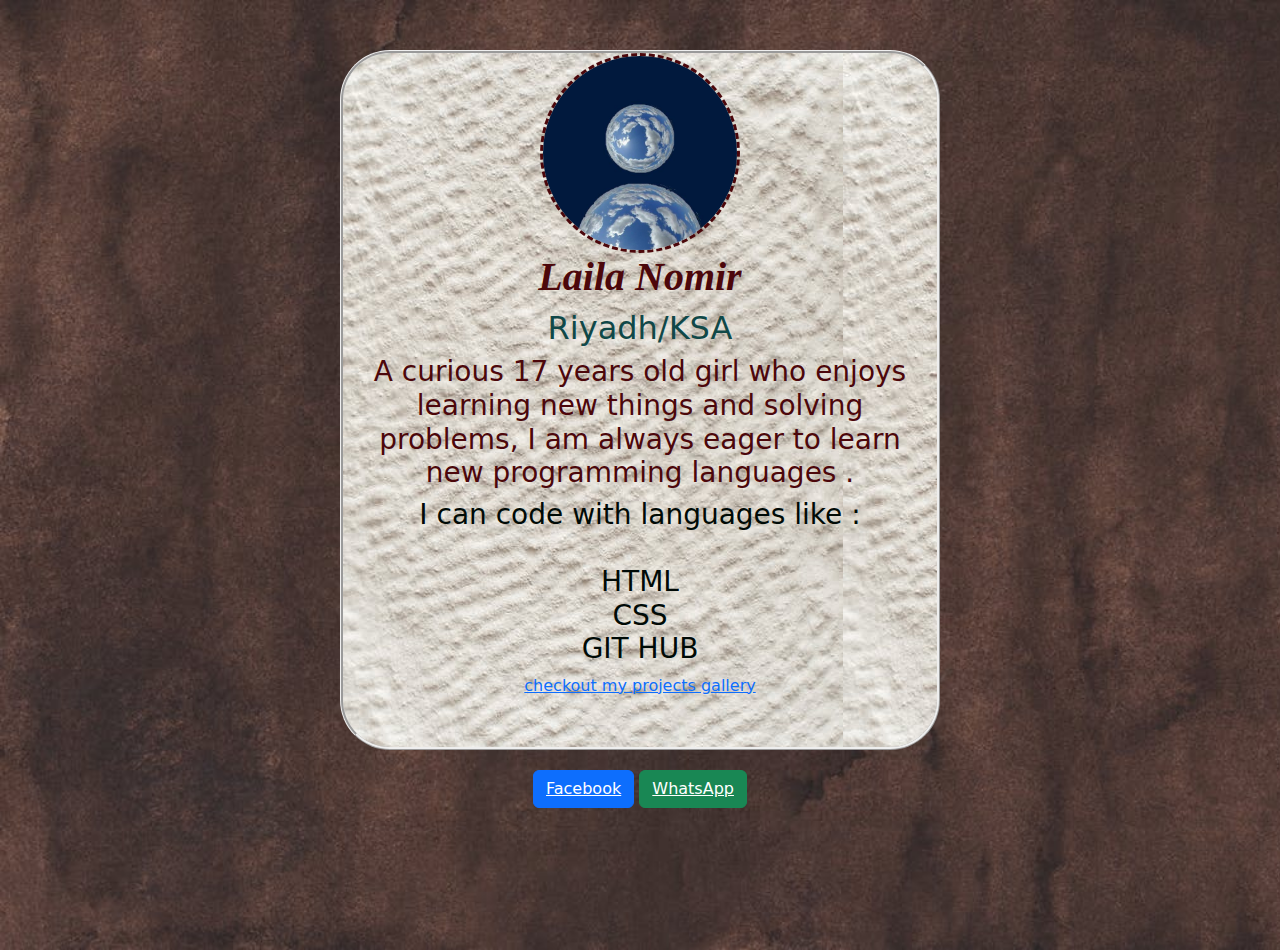
<file: index.html>
<!DOCTYPE html>
<html lang="en">
<head>
    <meta charset="UTF-8">
    <meta name="viewport" content="width=device-width, initial-scale=1.0">
    <title>training</title>
    
    <link rel="stylesheet" href="https://unpkg.com/bootstrap@5.3.0/dist/css/bootstrap.min.css">
    <script src="https://unpkg.com/bootstrap@5.3.0/dist/js/bootstrap.bundle.min.js"></script>
    <link rel="stylesheet" href="style.css">
</head>
<body>
    <div id="divOne">
<img id="picOne" src="images/world.jpg" alt="pp">
<br>

<h1 id="lA">Laila Nomir</h1>
<h2 id="locA">Riyadh/KSA</h2>
<h3 id="pR">A curious 17 years old girl who enjoys learning new things and solving problems, I am always eager to learn new programming languages .</h3>
<h3 id="cO">I can code with languages like 
:
<br>
<br>


HTML
<br>
CSS
<br>

GIT HUB
</h3>
<a href="gallary.html">checkout my projects gallery</a>
<br>
<br>
<br>
<br>
<button type="button" class="btn btn-primary"><a id="fA" href="https://www.facebook.com/laila.mahmoud.18294053/" target="_blank">Facebook</a> </button>
<button type="button" class="btn btn-success"><a id="Wa" href="https://wa.me/+966 58 197 8660" target="_blank">WhatsApp</a></button>

</div>

</body>
</html>
</file>
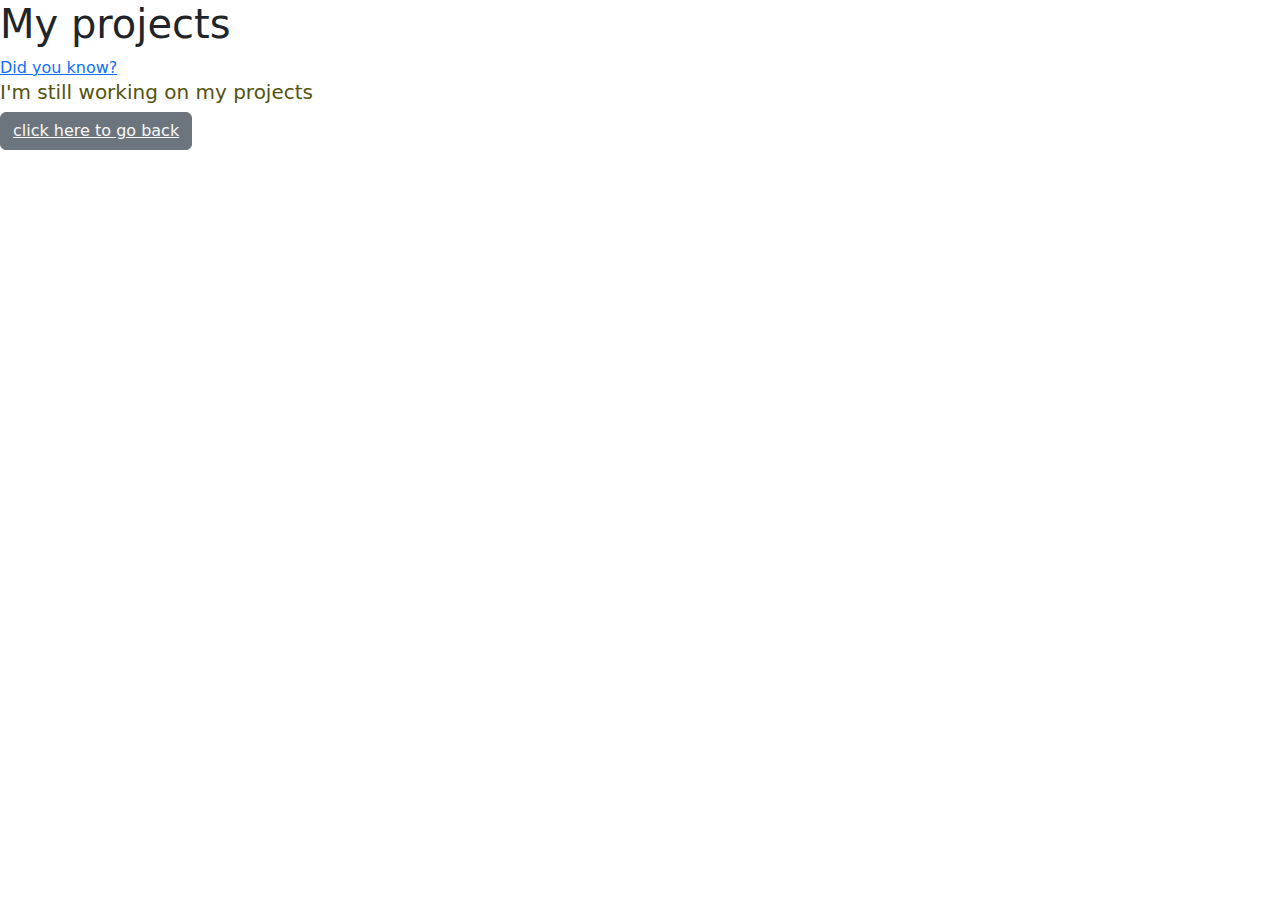
<file: gallary.html>
<!DOCTYPE html>
<html lang="en">
<head>
    <meta charset="UTF-8">
    <meta name="viewport" content="width=device-width, initial-scale=1.0">
    <title>My projects</title>
    <link rel="stylesheet" href="https://unpkg.com/bootstrap@5.3.0/dist/css/bootstrap.min.css">
    <script src="https://unpkg.com/bootstrap@5.3.0/dist/js/bootstrap.bundle.min.js"></script>
    <link rel="stylesheet" href="style2.css">
</head>
<body>
    <h1>My projects</h1>
    <a href="projects/Did you know/iindexd.html">Did you know?</a>
    <h5 id="prO">I'm still working on my projects</h5>
    <button type="button" class="btn btn-secondary"><a id="cL" href="iindexd.html">click here to go back</a></button>
</body>
</html>
</file>
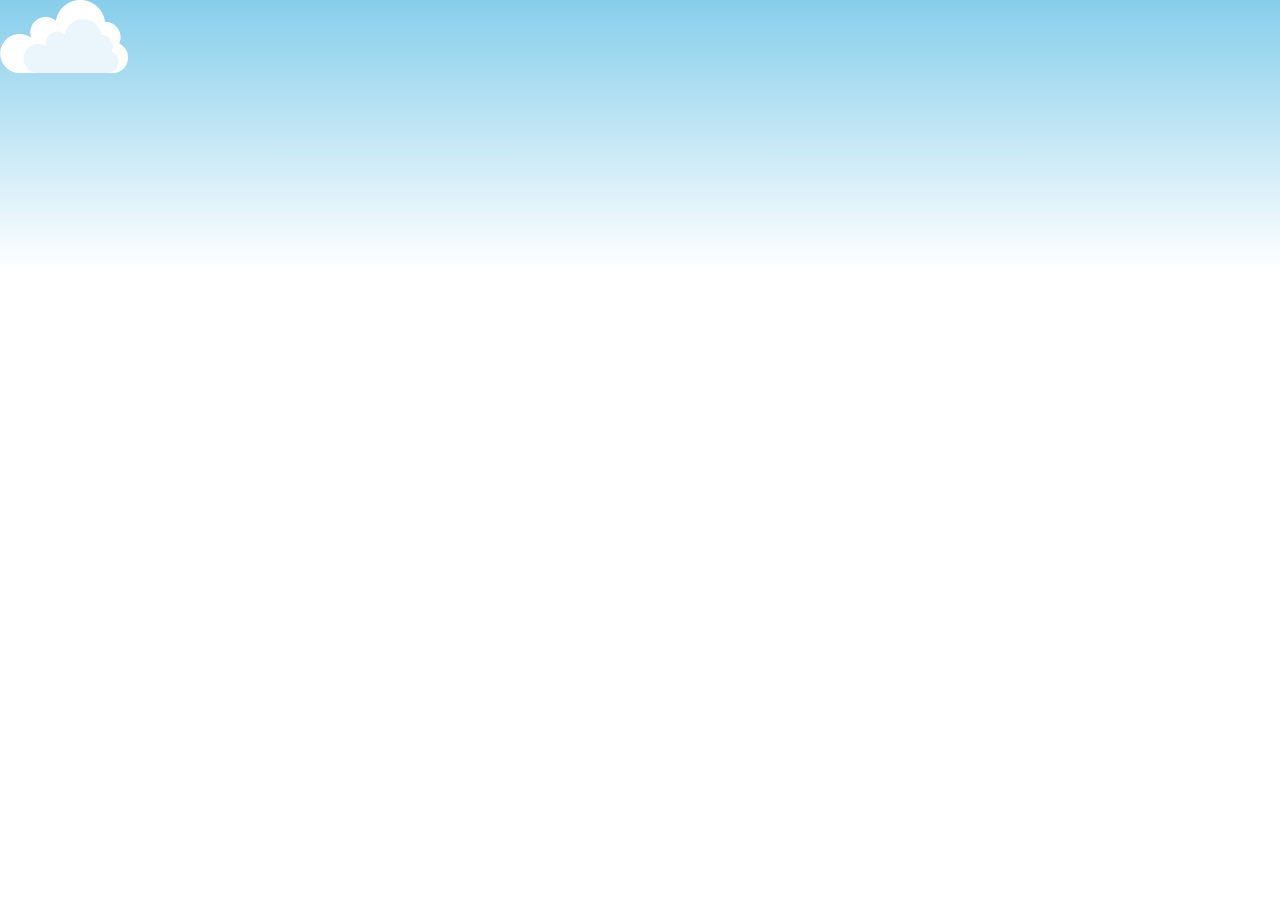
<file: index0.html>
<!DOCTYPE html>
<html lang="en">
<head>
    <meta charset="UTF-8">
    <meta name="viewport" content="width=device-width, initial-scale=1.0">
    <title>Document</title>
    <link rel="stylesheet" href="style0.css">
</head>
<body>
    <div id="divOne">
<img src="images/cloud.png" alt="">
    </div>
</body>
</html>
</file>
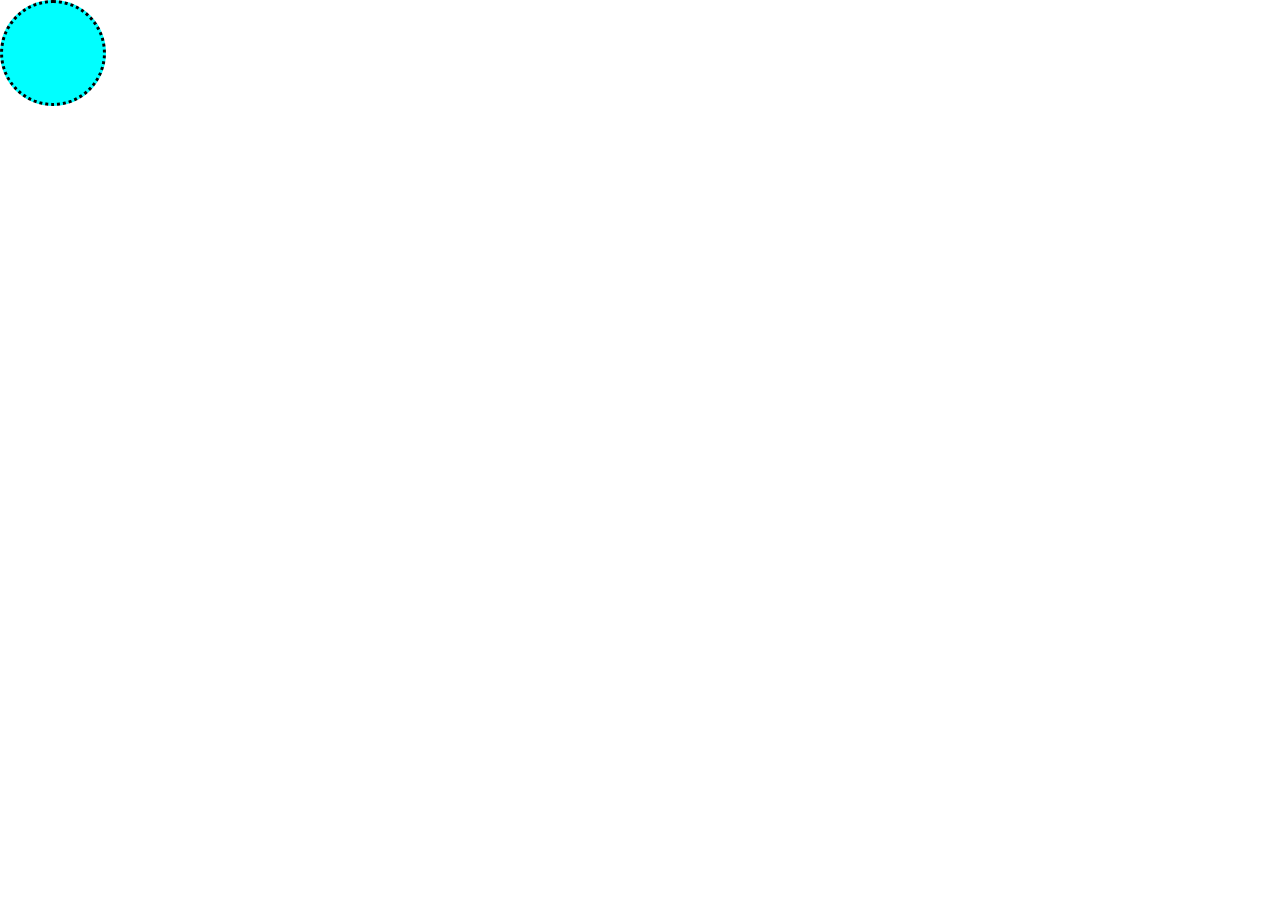
<file: indext.html>
<!DOCTYPE html>
<html lang="en">
<head>
    <meta charset="UTF-8">
    <meta name="viewport" content="width=device-width, initial-scale=1.0">
    <title>Document</title>
    <link rel="stylesheet" href="beo.css">
    
</head>
<body>
 <div id="rayDiv">
    
 </div>   
</body>
</html>
</file>
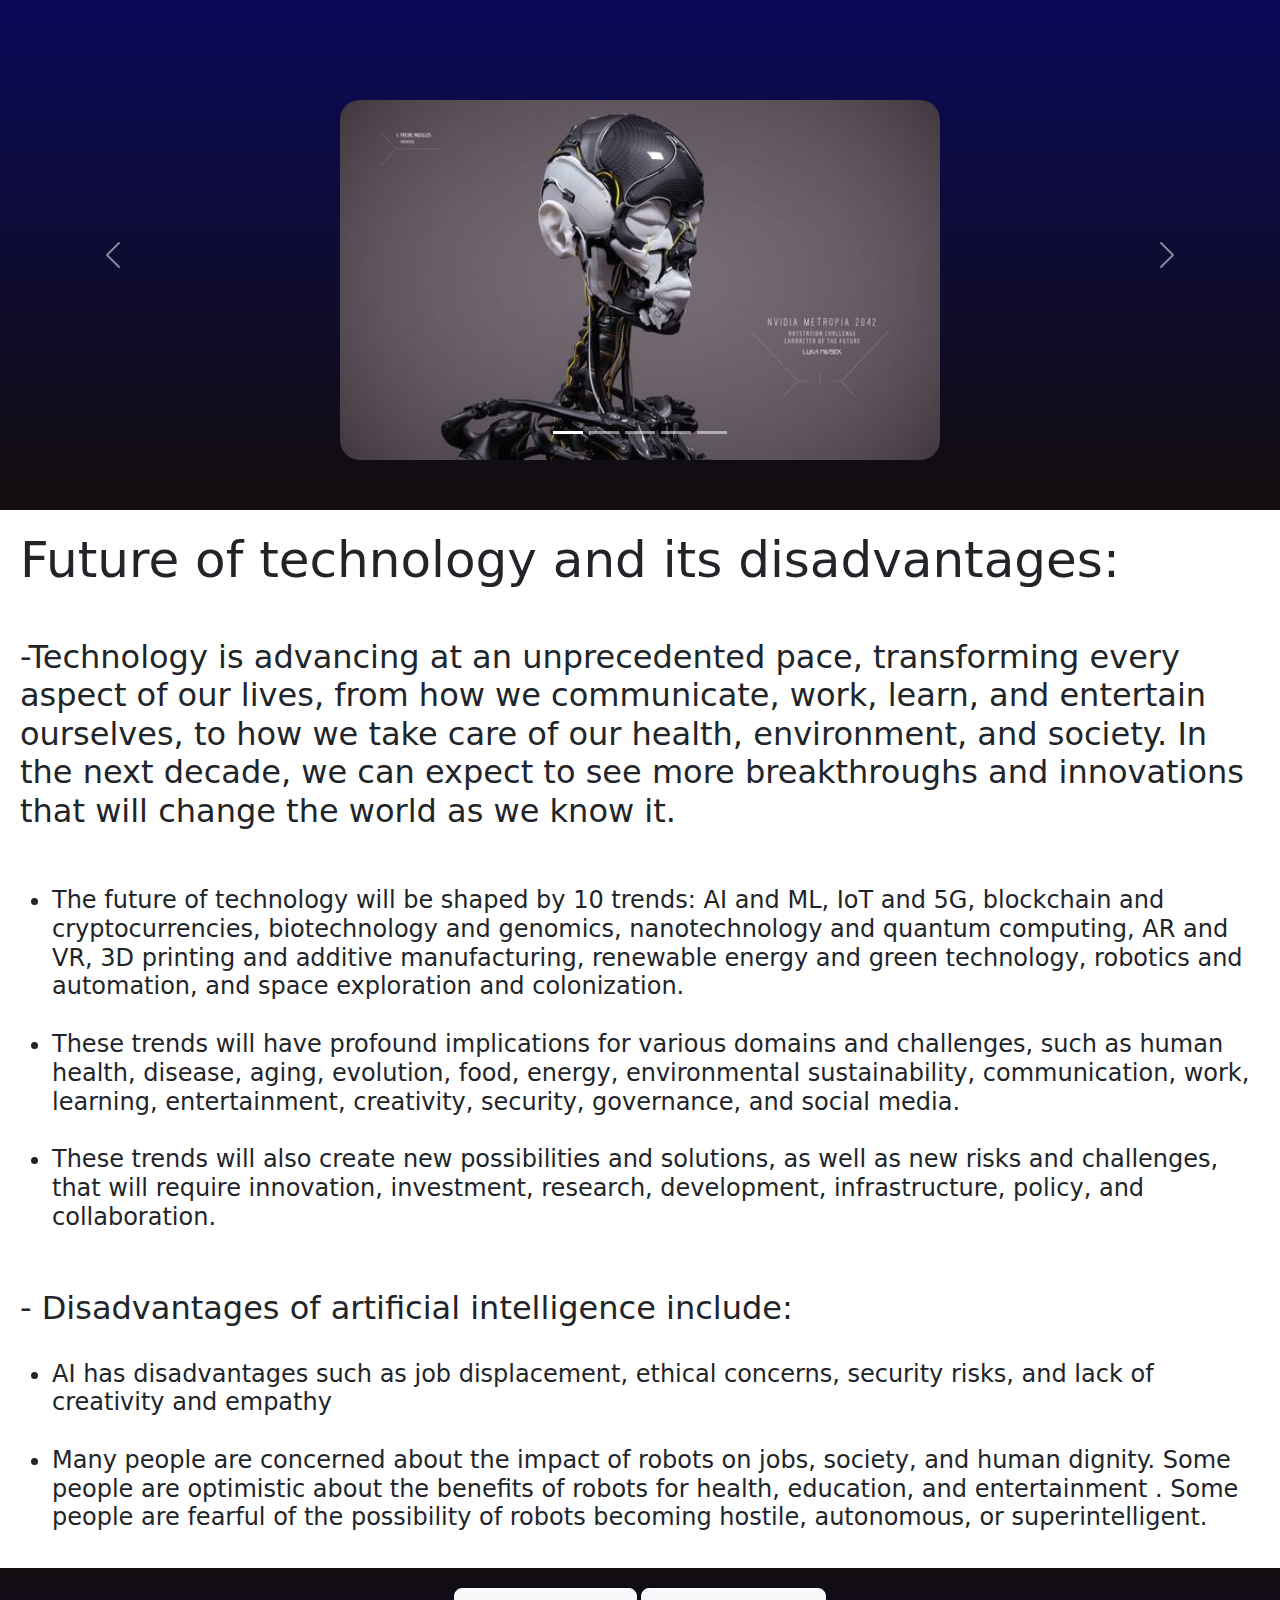
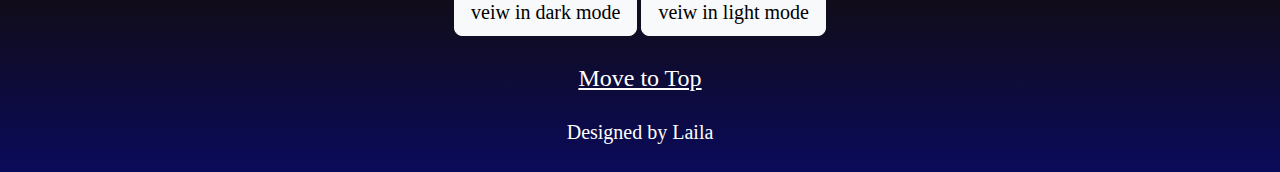
<file: projects/Did you know/iindexd.html>
<!DOCTYPE html>
<html lang="en">
<head>
    <meta charset="UTF-8">
    <meta name="viewport" content="width=device-width, initial-scale=1.0">
    <title>Did you know?</title>

    <link href="https://cdn.jsdelivr.net/npm/bootstrap@5.3.2/dist/css/bootstrap.min.css" rel="stylesheet">
    <script src="https://cdn.jsdelivr.net/npm/bootstrap@5.3.2/dist/js/bootstrap.bundle.min.js"></script>
    
    <script src="https://cdn.jsdelivr.net/npm/bootstrap@5.3.2/dist/js/bootstrap.bundle.min.js"></script>
    <link rel="stylesheet" href="styled.css">
</head>
<div id="divOne"> 
    
            <!-- Carousel -->
    <div id="demo" class="carousel slide" data-bs-ride="carousel">

        <!-- Indicators/dots -->
        <div class="carousel-indicators">
            <button type="button" data-bs-target="#demo" data-bs-slide-to="0" class="active"></button>
            <button type="button" data-bs-target="#demo" data-bs-slide-to="1"></button>
            <button type="button" data-bs-target="#demo" data-bs-slide-to="2"></button>
            <button type="button" data-bs-target="#demo" data-bs-slide-to="3"></button>
            <button type="button" data-bs-target="#demo" data-bs-slide-to="4"></button>
        </div>
    
        <!-- The slideshow/carousel -->
        <div class="carousel-inner">
            <div class="carousel-item active">
                <img src="imagesd/10.jpg" alt="Los Angeles" class="d-block w-100">
            </div>
            <div class="carousel-item">
                <img src="imagesd/3.jpg" alt="Chicago" class="d-block w-100">
            </div>
            <div class="carousel-item">
                <img src="imagesd/11.jpg" alt="New York" class="d-block w-100">
            </div>
            <div class="carousel-item">
                <img src="imagesd/7.jpg" alt="New York" class="d-block w-100">
            </div>
            
        </div>
    
        <!-- Left and right controls/icons -->
        <button class="carousel-control-prev" type="button" data-bs-target="#demo" data-bs-slide="prev">
        <span class="carousel-control-prev-icon"></span>
        </button>
        <button class="carousel-control-next" type="button" data-bs-target="#demo" data-bs-slide="next">
        <span class="carousel-control-next-icon"></span>
        </button>
       
        
    </div>
</div>

<div id="centerDiv">
<h1>Future of technology and its disadvantages:</h1>
<br>
<p>
    <h2>-Technology is advancing at an unprecedented pace, transforming every aspect of our lives, from how we communicate, work, learn, and entertain ourselves, to how we take care of our health, environment, and society. In the next decade, we can expect to see more breakthroughs and innovations that will change the world as we know it.
    </h2>
    <br><br>
    <h3> 
        <ul>
        <li> The future of technology will be shaped by 10 trends: AI and ML, IoT and 5G, blockchain and cryptocurrencies, biotechnology and genomics, nanotechnology and quantum computing, AR and VR, 3D printing and additive manufacturing, renewable energy and green technology, robotics and automation, and space exploration and colonization.</li>
        <br>
        <li> These trends will have profound implications for various domains and challenges, such as human health, disease, aging, evolution, food, energy, environmental sustainability, communication, work, learning, entertainment, creativity, security, governance, and social media.</li> 
        <br>
        <li>These trends will also create new possibilities and solutions, as well as new risks and challenges, that will require innovation, investment, research, development, infrastructure, policy, and collaboration.</li>
        </ul>
        <br> 
        </h3>
        <h2>- Disadvantages of artificial intelligence include:</h2>
        <br>
        <h3> 
           <ul>
            <li> AI has disadvantages such as job displacement, ethical  concerns, security risks, and lack of creativity and empathy</li>
            <br>
        <li> Many people are concerned about the impact of robots on jobs, society, and human dignity.
        Some people are optimistic about the benefits of robots for health, education, and entertainment .
        Some people are fearful of the possibility of robots becoming hostile, autonomous, or superintelligent.</li>
    </ul>
    </h3>
</p>

</div>
<div id="bottomDiv">
 <button class="btn btn-lg btn-light" onclick="darkMode()">veiw in dark mode</button>
 <button class="btn btn-lg btn-light" onclick="lightMode()">veiw in light mode</button>
 <br><br>
 <a href="#divOne">Move to Top</a>
 <br><br>
 <h5> Designed by Laila</h5>
</div>
<script src="script.js"></script>
<body>
    
</body>
</html>
</file>
<file: style.css>
body {
    background-image:url('images/pexels-photo-9176065.jpeg');
    background-size: cover;
    background-repeat: no-repeat;
    min-height: 100vh;
}
#divOne {
    color: rgb(76, 7, 11);
    width: 90%;
    max-width: 600px;
    background-image:url(images/pexels-photo-7911703.jpeg);
    text-align: center;
    border-style: ridge;
    border-radius: 50px;
    height: 700px;
    text-decoration: wavy;
    margin: auto;
    margin-top: 50px;
    margin-bottom: 50px;

}
#picOne {
    border-radius: 500px;
    width: 50%;
    max-width: 200px;
border-style: dashed;

}
#lA {
    font-style: italic;
    font-weight: 900;
    font-family: Georgia, 'Times New Roman', Times, serif;
    font-size: 40px;
    size: 40px;

}
#locA {
    size: 25px;
    color: rgb(16, 72, 72);
}
#pR {
    margin-right: 20px;
    margin-left: 20px;
    size: 22px;
}
#cO {
    color: rgb(0, 10, 6);
    
}
#fA {
    color: white;
}
#Wa {
    color: white;
}
</file>
<file: style2.css>
#prO {
    color: rgb(83, 83, 14);
}
#cL {
    color: rgb(248, 248, 248);
}
</file>
<file: style0.css>
body {
   margin: 0%; 
}

#divOne {
    width:100% ;
    height: 30vh;
    background-image: linear-gradient(skyblue, transparent);

}
#divOne img {
    width: 10%;
    animation-name: anim1;
    animation-duration: 10s;
    animation-iteration-count: infinite;
    
    
}

@keyframes anim1 {
    
    to {
        transform: translate(100vw,10vh);
    }
}
</file>
<file: beo.css>
body{
    margin: 0%;
}

#rayDiv{
    width: 100px;
    height: 100px;
    background-color: aqua;
    border-radius: 50%;
    border-style: dotted;
    animation-name: amblitude;
    animation-duration: 5s;
    animation-iteration-count: infinite;
    animation-timing-function: linear;
}



@keyframes amblitude {
    to{
       transform: rotateZ(360deg); 
       
    }
}
</file>
<file: projects/Did you know/styled.css>
#divOne {
    background-image: linear-gradient(rgb(10, 10, 90), rgb(18, 13, 13));
    padding: 50px 20px;
    }
    
    
    img {
        width: 90%;
        max-width: 600px;
        margin: auto;
        margin-top: 50px;
        height: 40vh ;
        border: 10px rgb(165, 186, 174);
        border-radius: 20px;
    }
    
    #centerDiv {
        padding: 20px;
    }
    
    #centerDiv p, ul {
        font-size: 24px;
    
    }
    #centerDiv h1 {
        font-size: 50px;
    }
    #bottomDiv {
        padding: 20px;
        text-align: center;
        background-image: linear-gradient(rgb(18, 13, 13), rgb(10, 10, 90)
        );
        color: white;
        font-family: fantasy;
    }
    
    #bottimDiv button {
        padding: 20px;
        font-size: 20px;
        border-radius: 10px;
    }
    
    #bottomDiv a {
        font-size: 24px;
        color: white;
    }
</file>
